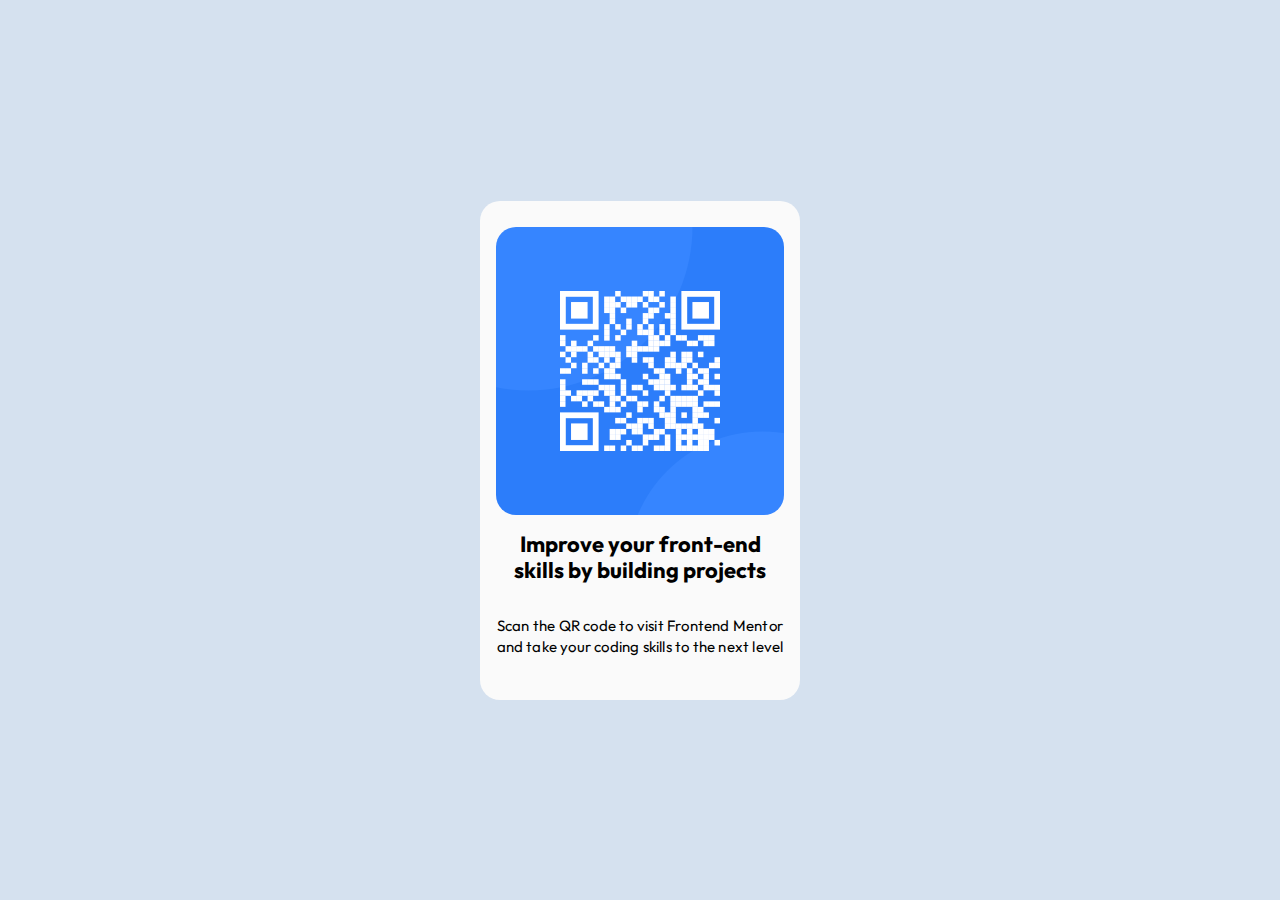
<file: index.html>
<!DOCTYPE html>
<html lang="en">
  <head>
    <meta charset="UTF-8" />
    <meta name="viewport" content="width=device-width, initial-scale=1.0" />
    <!-- displays site properly based on user's device -->
    <link
      rel="stylesheet"
      href="https://fonts.googleapis.com/css?family=Outfit"
    />

    <link
      rel="icon"
      type="image/png"
      sizes="32x32"
      href="image\favicon-32x32.png"
    />
    <link rel="stylesheet" href="styles.css" />
    
    <title>Frontend Mentor | QR code component</title>
  </head>

  <body>
    <div class="card">
      <img src="image\image-qr-code.png" alt="Ảnh QR">
      <h1>
        Improve your front-end skills by building projects
      </h1>
      <p>
        Scan the QR code to visit Frontend Mentor 
        and take your coding skills to the next level
      </p>
    </div>
  </body>
</html>
</file>
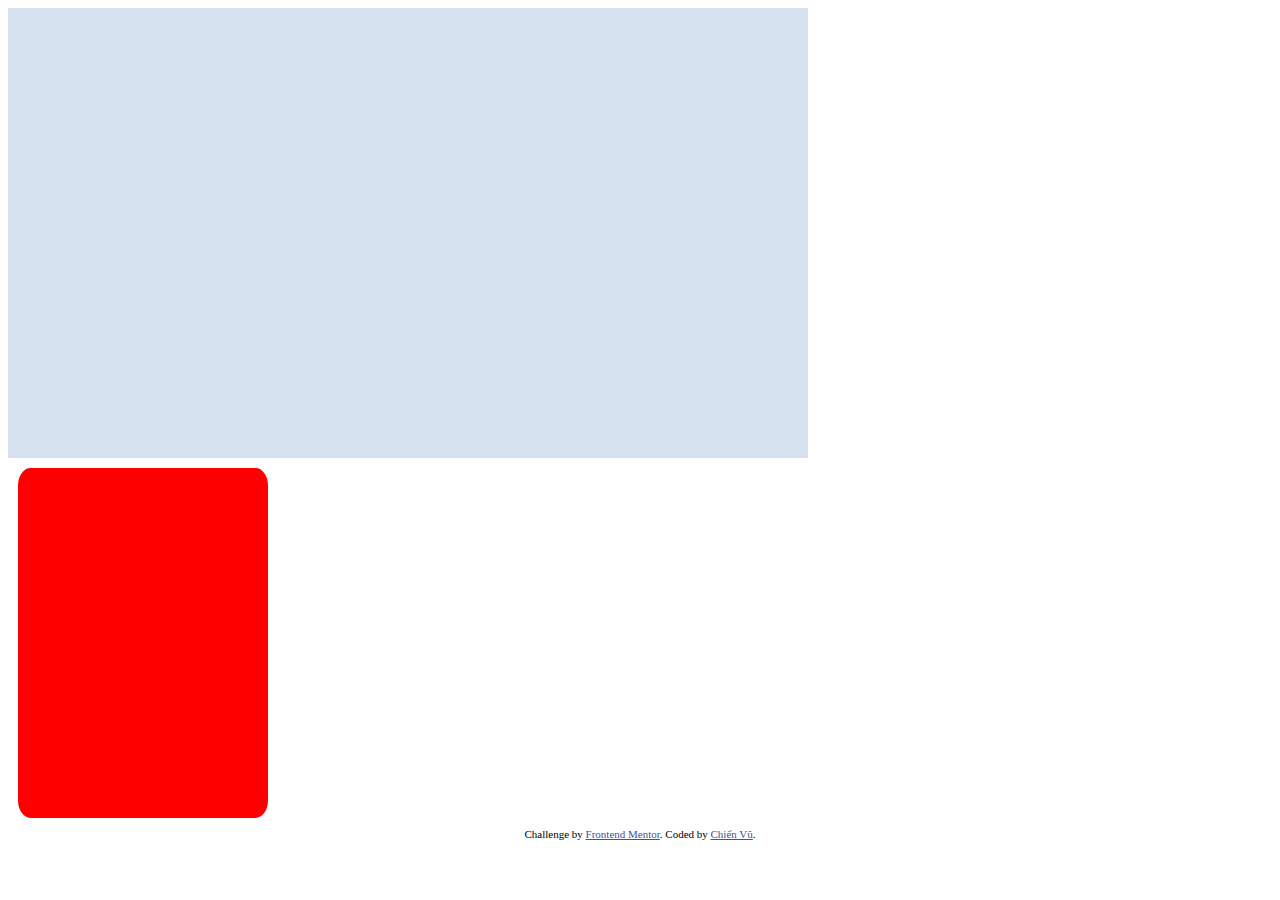
<file: qr-code-component-main/index.html>
<!DOCTYPE html>
<html lang="en">
<head>
  <meta charset="UTF-8">
  <meta name="viewport" content="width=device-width, initial-scale=1.0"> <!-- displays site properly based on user's device -->

  <link rel="icon" type="image/png" sizes="32x32" href="./images/favicon-32x32.png">
  
  <title>Frontend Mentor | QR code component</title>

  <!-- Feel free to remove these styles or customise in your own stylesheet 👍 -->
  <style>
    .attribution { font-size: 11px; text-align: center; }
    .attribution a { color: hsl(228, 45%, 44%); }
    .background-square{
      display: block;
      width: 800px;
      height: 450px;
      background-color: hsl(212, 45%, 89%);
      border: none;
      /* box-shadow: rgba(0, 0, 0, 0.2) 0px 30px 40px -7px; */
    }
    .qr-code-background{
      display: block;
      margin: 10px;
      width: 250px;
      height: 350px;
      background-color: red;
      border-radius: 5%;
      border: none;
      /* box-shadow: rgba(0, 0, 0, 0.2) 0px 30px 40px -7px; */
    }
  </style>
</head>
<body>
  <div class="background-square"></div>
  <div class ="qr-code-background">

    

  </div>


  
  
  
  
  
  
  
  
  
  
  
  <div class="attribution">
    Challenge by <a href="https://www.frontendmentor.io?ref=challenge" target="_blank">Frontend Mentor</a>. 
    Coded by <a href="#">Chiến Vũ</a>.
  </div>
</body>
</html>
</file>
<file: styles.css>
body {
  background-color: hsl(212, 45%, 89%);
  display: flex;
  justify-content: center;
  align-items: center;
  height: 100vh;              /* Chiều cao full màn hình */
  background-color: #d5e1ef;  /* Màu nền giống Figma */
  margin: 0;                  /* Xoá khoảng trắng mặc định */
  font-family: 'Outfit', sans-serif;
}

.card{
  display: flex;
  flex-direction: column;
  justify-content: center;
  align-items: center;
  background-color: hsl(0, 0%, 98%);
  width: 320px;
  height: 499px;
  border-radius: 20px;

}

.card img{
  width: 288px;
  height: 288px;
  border-radius: 20px;
  margin-top: 0;
  padding-top: 0;

  
}

.card h1{
  font-size: 22px;
  margin: 0;
  line-height: 120%; 
  letter-spacing: 0px;
  text-align: center; /* căn giữa theo chiều ngang */
  padding: 16px;
  gap: 16px;
}

.card p{
  font-size: 15px;
  line-height: 140%; 
  letter-spacing: 0.2px;
  margin: 0;
  text-align: center; /* căn giữa theo chiều ngang */
  padding: 16px;

}
</file>
